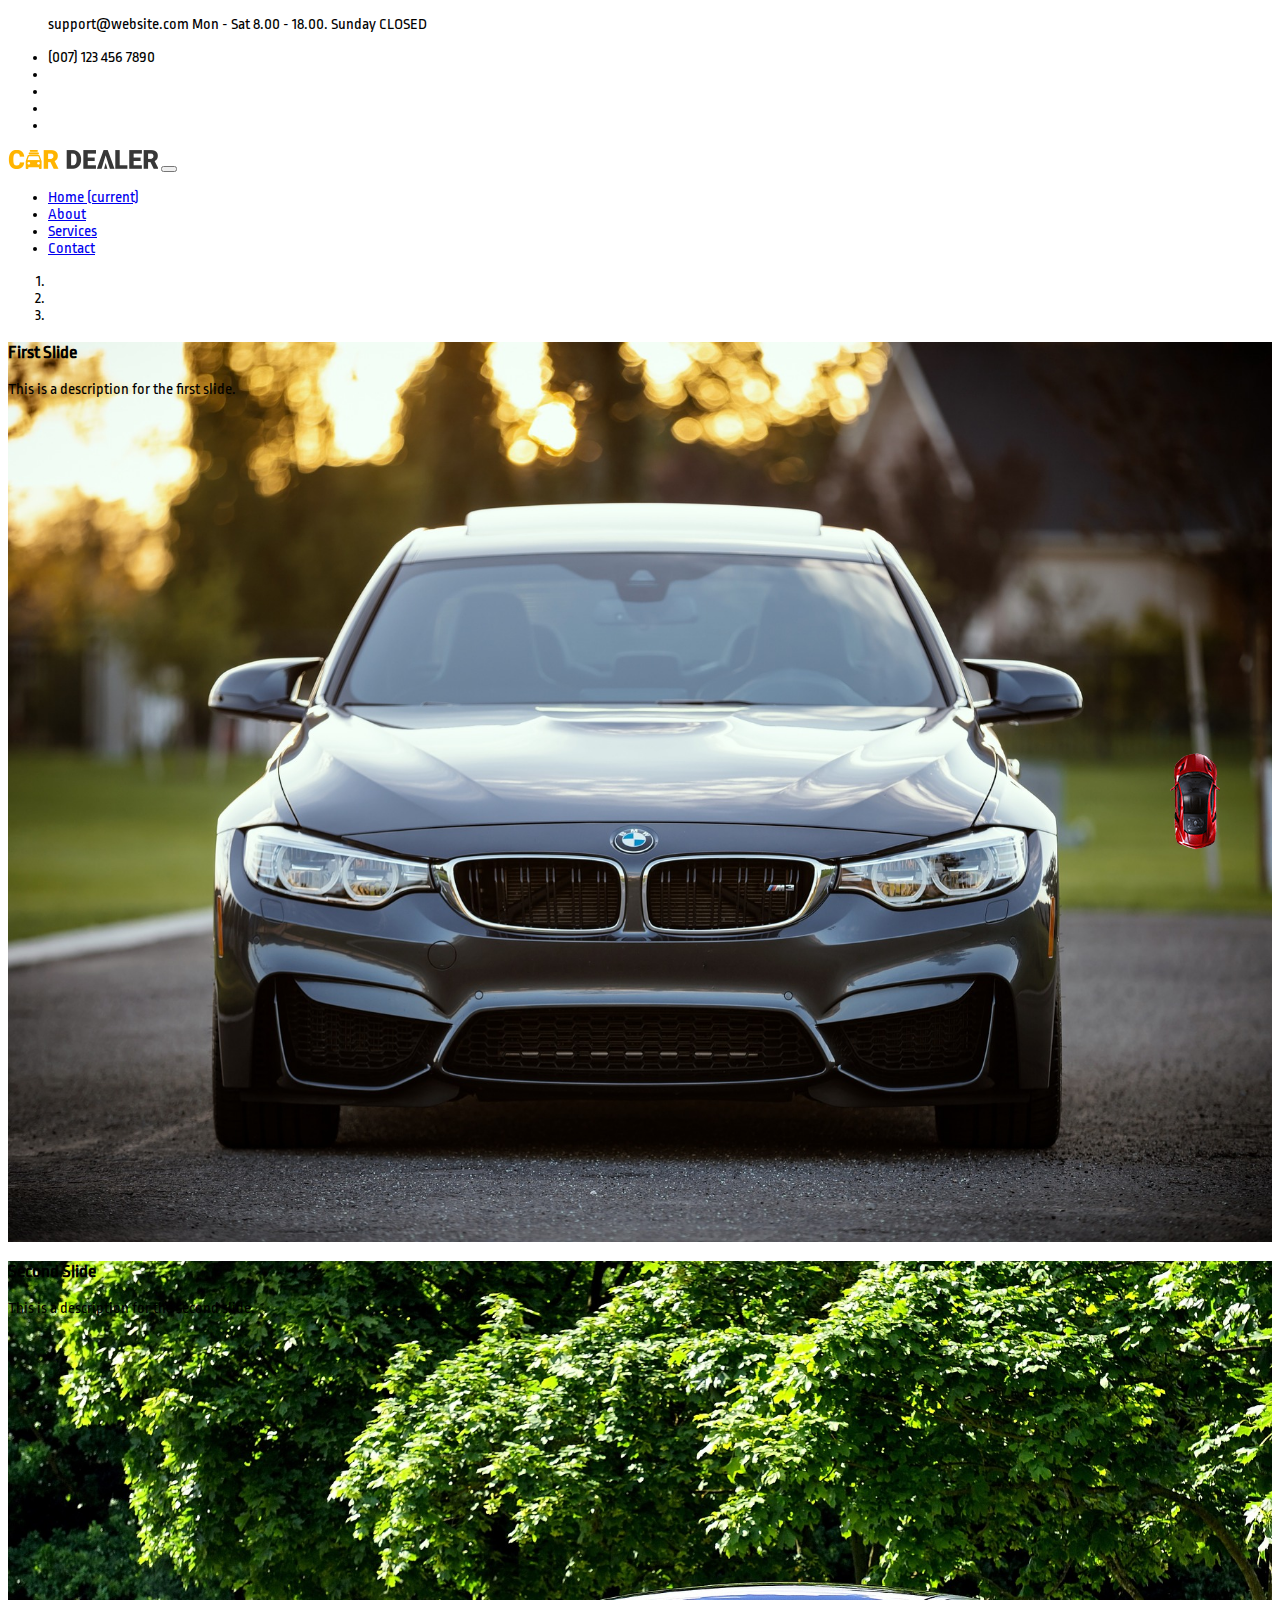
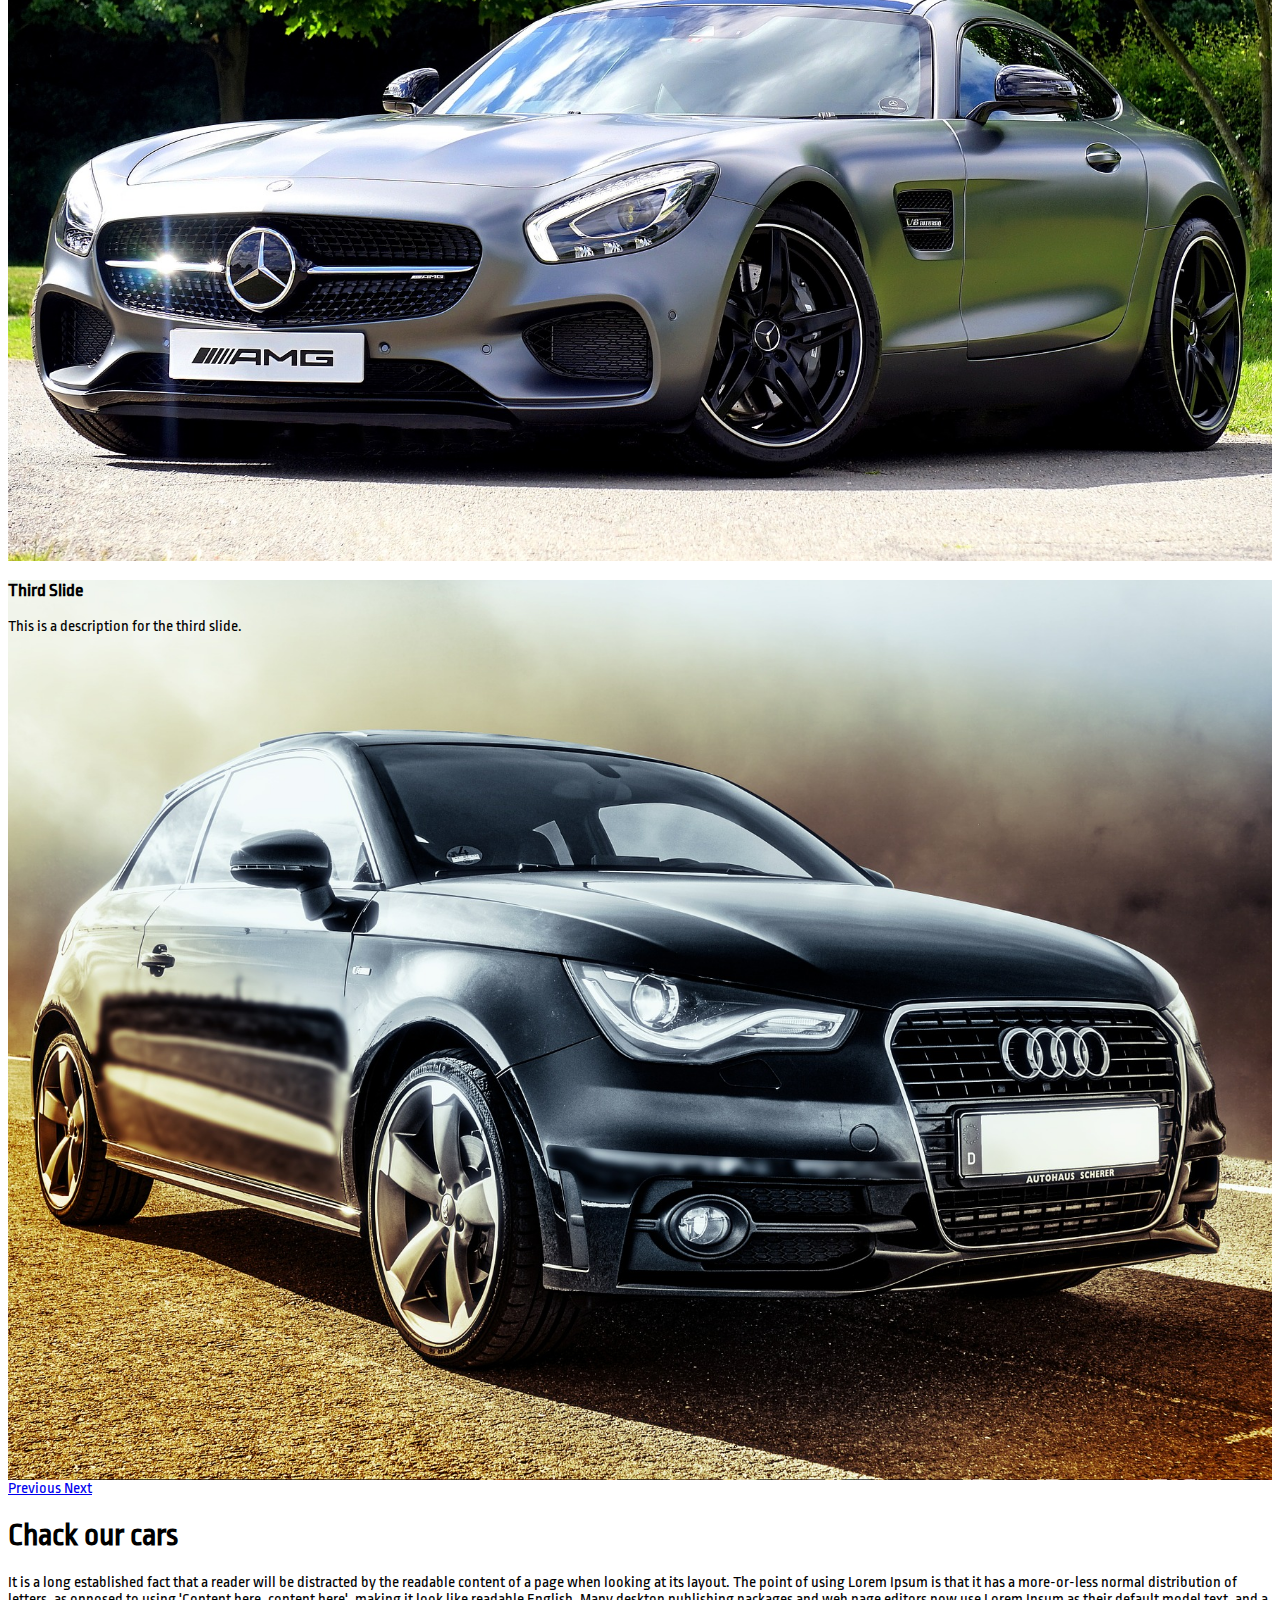
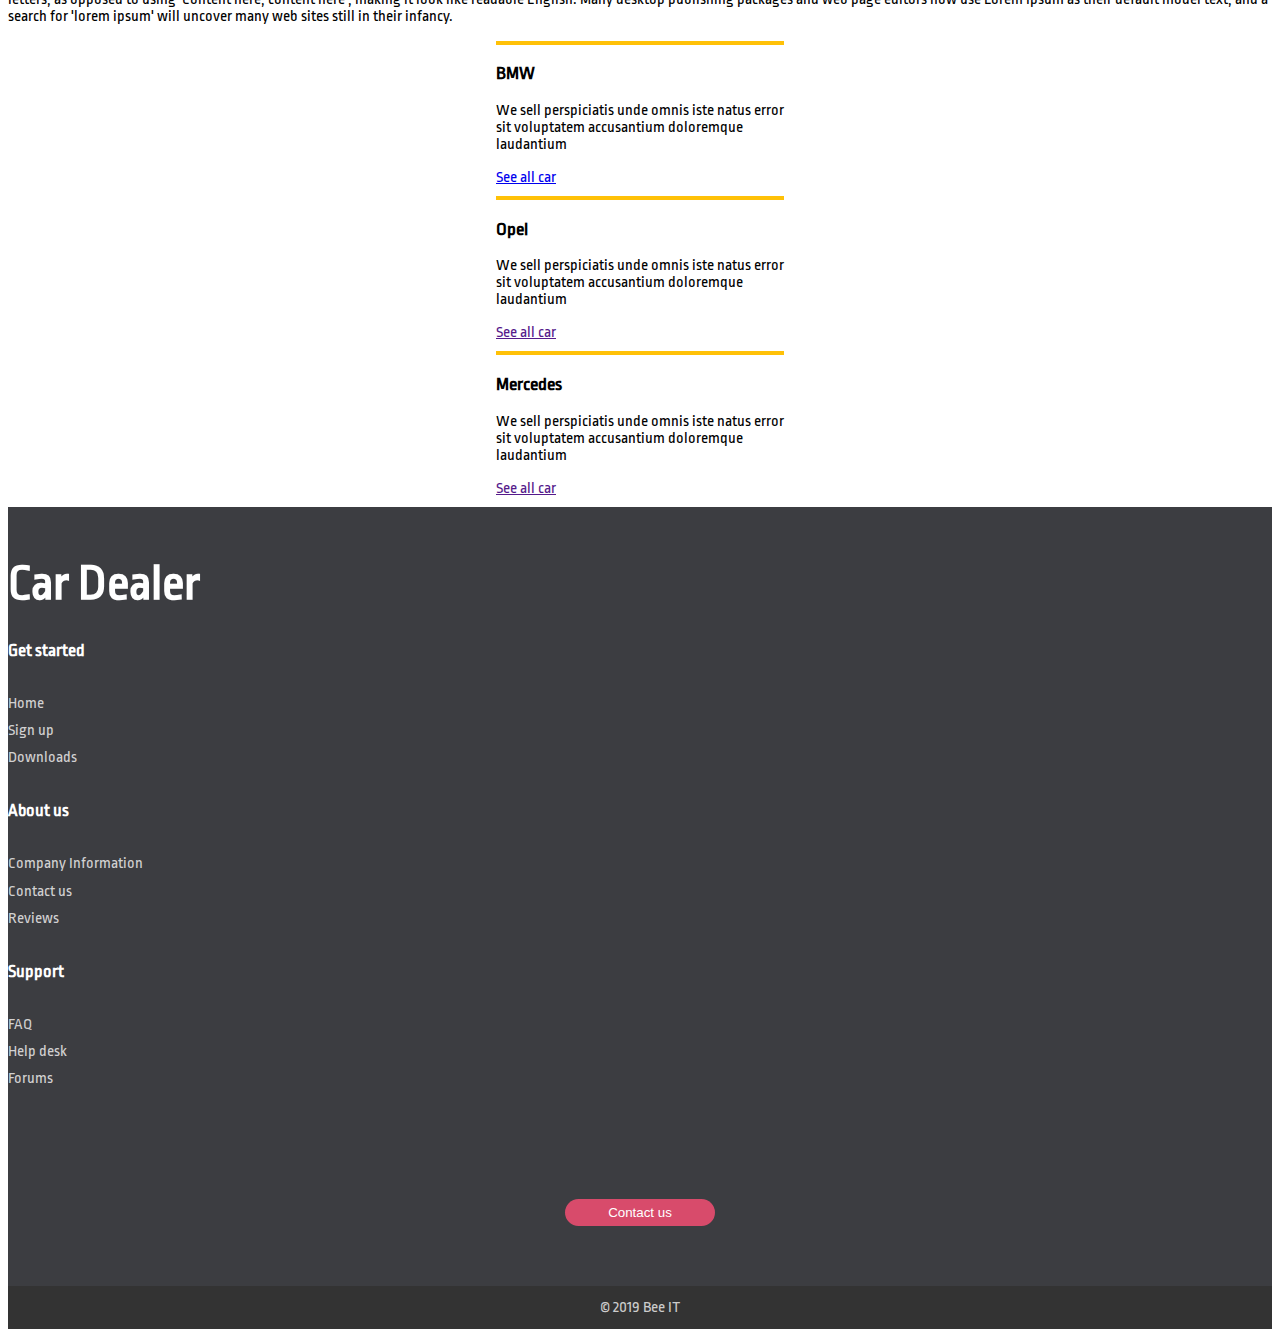
<file: index.html>
<!doctype html>
<html lang="en">
  <head>
    <!-- Required meta tags -->
    <meta charset="utf-8">
    <meta name="viewport" content="width=device-width, initial-scale=1, shrink-to-fit=no">
    <!-- Font awesome -->
    <link rel="stylesheet" href="https://use.fontawesome.com/releases/v5.6.3/css/all.css" integrity="sha384-UHRtZLI+pbxtHCWp1t77Bi1L4ZtiqrqD80Kn4Z8NTSRyMA2Fd33n5dQ8lWUE00s/" crossorigin="anonymous">
    <!-- Bootstrap CSS -->
    <link rel="stylesheet" href="https://stackpath.bootstrapcdn.com/bootstrap/4.2.1/css/bootstrap.min.css" integrity="sha384-GJzZqFGwb1QTTN6wy59ffF1BuGJpLSa9DkKMp0DgiMDm4iYMj70gZWKYbI706tWS" crossorigin="anonymous">
    <!-- Google font -->
    <link href="https://fonts.googleapis.com/css?family=Ropa+Sans" rel="stylesheet">
    <!-- My CSS -->
    <link rel="stylesheet" href="css/style.css">
    <title>CarDealer</title>
    <link rel="shortcut icon" href="img/favicon.ico" type="image/x-icon"/>
  </head>
  <body>

    <div class="container-fluid topbar bg-dark pt-3 pb-3">
        <div class="container text-light">
            <div class="row">
                <div class="col-lg-6 col-md-12">
                  <div class="topbar-left text-lg-left text-center">
                     <ul class="list-inline mb-0">
                       <li class="c-row"> <i class="fa fa-envelope mr-2"> </i> support@website.com</li> 
                       <li class="c-row ml-3"> <i class="fa fa-clock mr-2"></i> Mon - Sat 8.00 - 18.00. Sunday CLOSED</li>
                     </ul>
                  </div>
                </div>
                <div class="col-lg-6 col-md-12">
                  <div class="topbar-right text-lg-right text-center info-phone">
                     <ul class="list-inline mb-0 social-link">
                       <li class="d-inline-block"> <i class="fa fa-phone"></i> (007) 123 456 7890</li> 
                       <li class="d-inline-block ml-2"><a href="#" class="text-white"><i class="fab fa-facebook-f"></i></i></a></li>   
                       <li class="d-inline-block ml-3"><a href="#" class="text-white"><i class="fab fa-twitter"></i></a></li>   
                       <li class="d-inline-block ml-3"><a href="#" class="text-white"><i class="fab fa-instagram"></i></i></a></li>   
                       <li class="d-inline-block ml-3"><a href="#" class="text-white"><i class="fab fa-youtube"></i></a></li>   
                     </ul>
                  </div>
                </div>
            </div>
        </div>
    </div>
    
    <!-- Navigation -->
    <nav class="navbar navbar-expand-lg navbar-dark bg-light">
            <div class="container">
              <img class="navbar-brand" src="img/logo.png" alt="carDealer" width="150">
              <button class="navbar-toggler bg-dark" type="button" data-toggle="collapse" data-target="#navbarResponsive" aria-controls="navbarResponsive" aria-expanded="false" aria-label="Toggle navigation">
                <span class="navbar-toggler-icon"></span>
              </button>
              <div class="collapse navbar-collapse" id="navbarResponsive">
                <ul class="navbar-nav ml-auto">
                  <li class="nav-item active">
                    <a class="nav-link" href="#">Home
                      <span class="sr-only">(current)</span>
                    </a>
                  </li>
                  <li class="nav-item">
                    <a class="nav-link text-dark" href="#">About</a>
                  </li>
                  <li class="nav-item">
                    <a class="nav-link text-dark" href="#">Services</a>
                  </li>
                  <li class="nav-item">
                    <a class="nav-link text-dark" href="#">Contact</a>
                  </li>
                </ul>
              </div>
            </div>
          </nav>
      
          <header>
            <div id="carouselExampleIndicators" class="carousel slide" data-ride="carousel">
              <ol class="carousel-indicators">
                <li data-target="#carouselExampleIndicators" data-slide-to="0" class="active"></li>
                <li data-target="#carouselExampleIndicators" data-slide-to="1"></li>
                <li data-target="#carouselExampleIndicators" data-slide-to="2"></li>
              </ol>
              <div class="carousel-inner" role="listbox">
                <!-- Slide One - Set the background image for this slide in the line below -->
                <div class="carousel-item active" style="background-image: url('img/screen1.jpg')">
                  <div class="carousel-caption d-none d-md-block">
                    <h3>First Slide</h3>
                    <p>This is a description for the first slide.</p>
                  </div>
                </div>
                <!-- Slide Two - Set the background image for this slide in the line below -->
                <div class="carousel-item" style="background-image: url('img/screen2.jpg')">
                  <div class="carousel-caption d-none d-md-block">
                    <h3>Second Slide</h3>
                    <p>This is a description for the second slide.</p>
                  </div>
                </div>
                <!-- Slide Three - Set the background image for this slide in the line below -->
                <div class="carousel-item" style="background-image: url('img/screen3.jpg')">
                  <div class="carousel-caption d-none d-md-block">
                    <h3>Third Slide</h3>
                    <p>This is a description for the third slide.</p>
                  </div>
                </div>
              </div>
              <a class="carousel-control-prev" href="#carouselExampleIndicators" role="button" data-slide="prev">
                <span class="carousel-control-prev-icon" aria-hidden="true"></span>
                <span class="sr-only">Previous</span>
              </a>
              <a class="carousel-control-next" href="#carouselExampleIndicators" role="button" data-slide="next">
                <span class="carousel-control-next-icon" aria-hidden="true"></span>
                <span class="sr-only">Next</span>
              </a>
            </div>
          </header>

        <section class="py-5">
            <div class="container">
                <h1 class="text-center">Chack our cars</h1>
                <p class="mt-5 mb-5">It is a long established fact that a reader will be distracted by the readable content of a page when looking at its layout. The point of using Lorem Ipsum is that it has a more-or-less normal distribution of letters, as opposed to using 'Content here, content here', making it look like readable English. Many desktop publishing packages and web page editors now use Lorem Ipsum as their default model text, and a search for 'lorem ipsum' will uncover many web sites still in their infancy.</p>
                <div class='row cards'>
                    <div class="col-md-3 col-12 pt-3 pl-4 pr-4 pb-3 bg-light" style="width: 18rem;">
                        <i class="fas fa-car"></i>
                        <h3 class="font-weight-bold">BMW</h3>
                        <p>We sell perspiciatis unde omnis iste natus error sit voluptatem accusantium doloremque laudantium</p>
                        <a href='models.html' class="btn btn-warning">See all car</a>
                    </div>
                    <div class="col-md-3 col-12 ml-1 pt-3 pl-4 pr-4 pb-3 bg-light" style="width: 18rem;">
                        <i class="fas fa-car"></i>
                        <h3 class="font-weight-bold">Opel</h3>
                        <p>We sell perspiciatis unde omnis iste natus error sit voluptatem accusantium doloremque laudantium</p>
                        <a href='' class="btn btn-warning">See all car</a>
                    </div>
                    <div class="col-md-3 col-12 ml-1 pt-3 pl-4 pr-4 pb-3 bg-light" style="width: 18rem;">
                        <i class="fas fa-car"></i>
                        <h3 class="font-weight-bold">Mercedes</h3>
                        <p>We sell perspiciatis unde omnis iste natus error sit voluptatem accusantium doloremque laudantium</p>
                        <a href='' class="btn btn-warning">See all car</a>
                    </div>
                </div>
            </div>
        </section>

        <!-- Footer -->
      <footer id="myFooter">
            <div class="container">
                <div class="row">
                    <div class="col-sm-3">
                        <h2 class="logo"><a href="#"> Car Dealer </a></h2>
                    </div>
                    <div class="col-sm-2">
                        <h5>Get started</h5>
                        <ul>
                            <li><a href="#">Home</a></li>
                            <li><a href="#">Sign up</a></li>
                            <li><a href="#">Downloads</a></li>
                        </ul>
                    </div>
                    <div class="col-sm-2">
                        <h5>About us</h5>
                        <ul>
                            <li><a href="#">Company Information</a></li>
                            <li><a href="#">Contact us</a></li>
                            <li><a href="#">Reviews</a></li>
                        </ul>
                    </div>
                    <div class="col-sm-2">
                        <h5>Support</h5>
                        <ul>
                            <li><a href="#">FAQ</a></li>
                            <li><a href="#">Help desk</a></li>
                            <li><a href="#">Forums</a></li>
                        </ul>
                    </div>
                    <div class="col-sm-3">
                        <div class="social-networks">
                            <a href="#" class="twitter"><i class="fab fa-facebook-f"></i></a>
                            <a href="#" class="facebook"><i class="fab fa-twitter"></i></a>
                            <a href="#" class="google"><i class="fab fa-instagram"></i></a>
                        </div>
                        <button type="button" class="btn btn-default">Contact us</button>
                    </div>
                </div>
            </div>
            <div class="footer-copyright">
                <p>© 2019 Bee IT </p>
            </div>
        </footer>
        <img src="img/car.png" alt="" id='car-scroll-top'>
    <!-- Optional JavaScript -->
    
    <!-- jQuery first, then Popper.js, then Bootstrap JS -->
    <script src="https://code.jquery.com/jquery-3.3.1.slim.min.js" integrity="sha384-q8i/X+965DzO0rT7abK41JStQIAqVgRVzpbzo5smXKp4YfRvH+8abtTE1Pi6jizo" crossorigin="anonymous"></script>
    <script src="https://cdnjs.cloudflare.com/ajax/libs/popper.js/1.14.6/umd/popper.min.js" integrity="sha384-wHAiFfRlMFy6i5SRaxvfOCifBUQy1xHdJ/yoi7FRNXMRBu5WHdZYu1hA6ZOblgut" crossorigin="anonymous"></script>
    <script src="https://stackpath.bootstrapcdn.com/bootstrap/4.2.1/js/bootstrap.min.js" integrity="sha384-B0UglyR+jN6CkvvICOB2joaf5I4l3gm9GU6Hc1og6Ls7i6U/mkkaduKaBhlAXv9k" crossorigin="anonymous"></script>
    <script src='js/logic.js'></script>
</body>
</html>
</file>
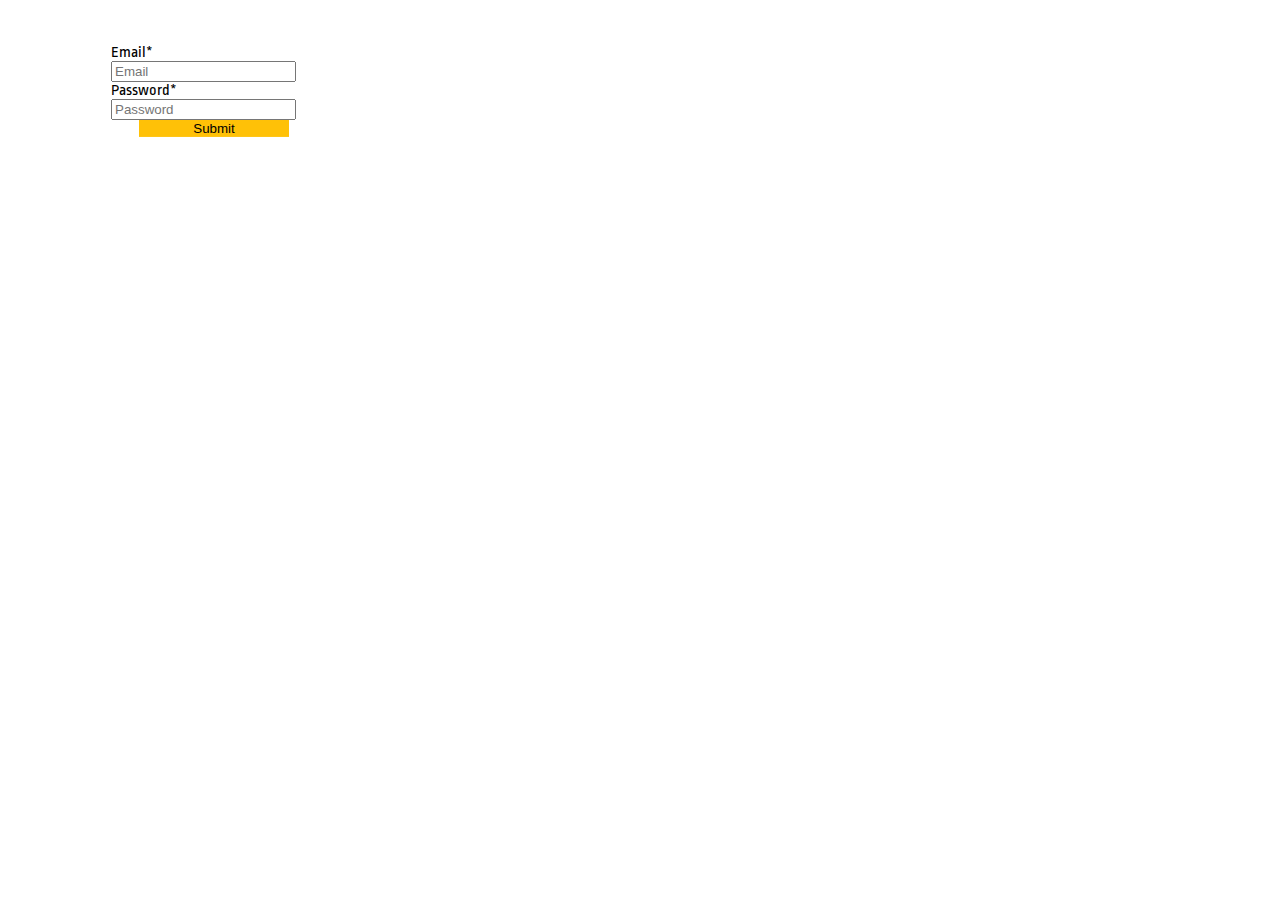
<file: login.html>
<!doctype html>
<html lang="en">
    <head>
        <!-- Required meta tags -->
        <meta charset="utf-8">
        <meta name="viewport" content="width=device-width, initial-scale=1, shrink-to-fit=no">
        <!-- Font awesome -->
        <link rel="stylesheet" href="https://use.fontawesome.com/releases/v5.6.3/css/all.css" integrity="sha384-UHRtZLI+pbxtHCWp1t77Bi1L4ZtiqrqD80Kn4Z8NTSRyMA2Fd33n5dQ8lWUE00s/" crossorigin="anonymous">
        <!-- Bootstrap CSS -->
        <link rel="stylesheet" href="https://stackpath.bootstrapcdn.com/bootstrap/4.2.1/css/bootstrap.min.css" integrity="sha384-GJzZqFGwb1QTTN6wy59ffF1BuGJpLSa9DkKMp0DgiMDm4iYMj70gZWKYbI706tWS" crossorigin="anonymous">
        <!-- Google font -->
        <link href="https://fonts.googleapis.com/css?family=Ropa+Sans" rel="stylesheet">
        <!-- Slick -->
        <link rel="stylesheet" type="text/css" href="slick/slick.css"/>
        <link rel="stylesheet" type="text/css" href="slick/slick-theme.css"/>
        <!-- My CSS -->
        <link rel="stylesheet" href="css/style.css">
        <title>CarDealer</title>
        <link rel="shortcut icon" href="img/favicon.ico" type="image/x-icon"/>
    </head>
    <body>
        <div class="row justify-content-center">
            <div class="col-lg-6 col-md-12 admin-login">
                <img src="img/logo.png" alt="" width="300">
                <h1 class="text-center">LOGIN TO ADMIN PANEL</h1>
                <form action="" method="GET">
                    <div class="gray-form clearfix">
                        <div class="admin-login-border">
                            <div class="form-group">
                                <label for="">Email*</label>
                                <input type="email" name="email" class="form-control placeholder" placeholder="Email">
                            </div>
                            <div class="form-group mt-3">
                                <label for="">Password*</label>
                                <input type="password" name="password" class="form-control placeholder" placeholder="Password">
                            </div>
                            <input type="submit" name="" class="mt-4 btn btn-primary">
                        </div>
                    </div>
                </form>
            </div>
        </div>   
    </body>
</html>
</file>
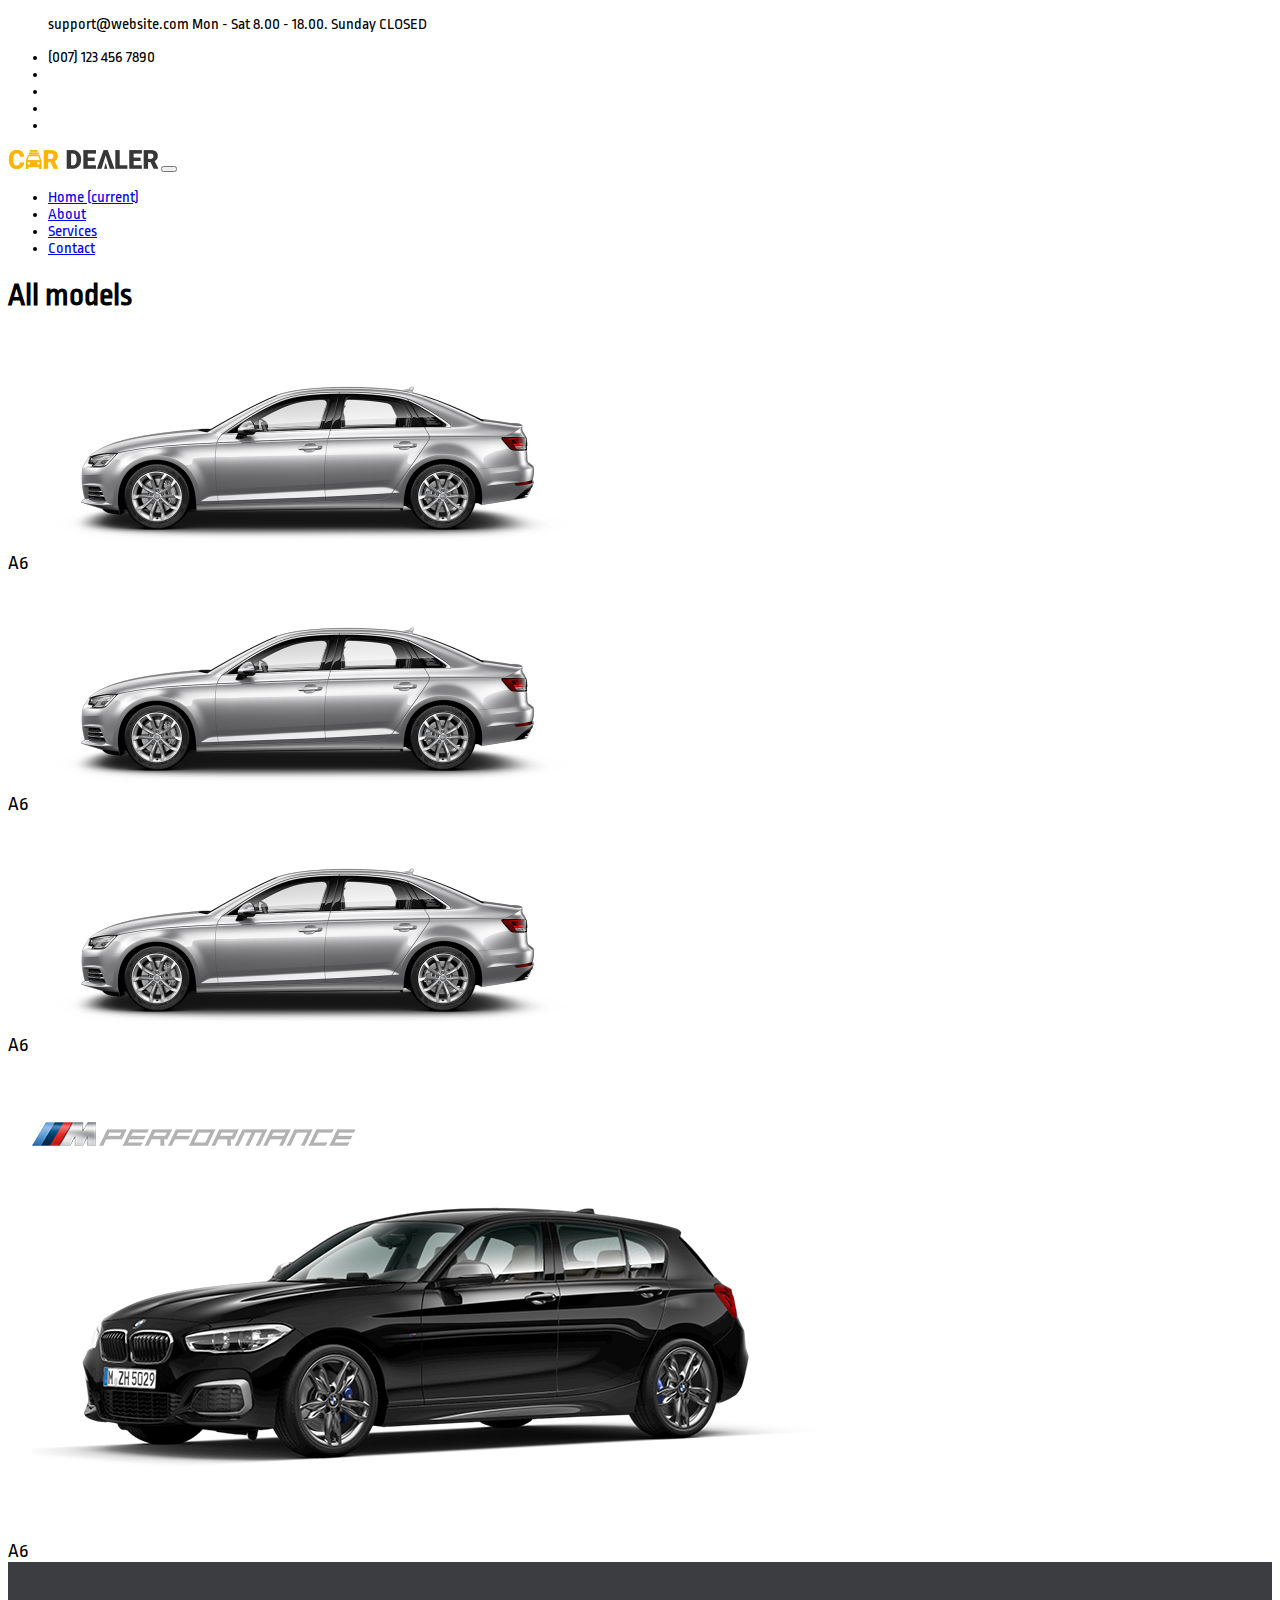
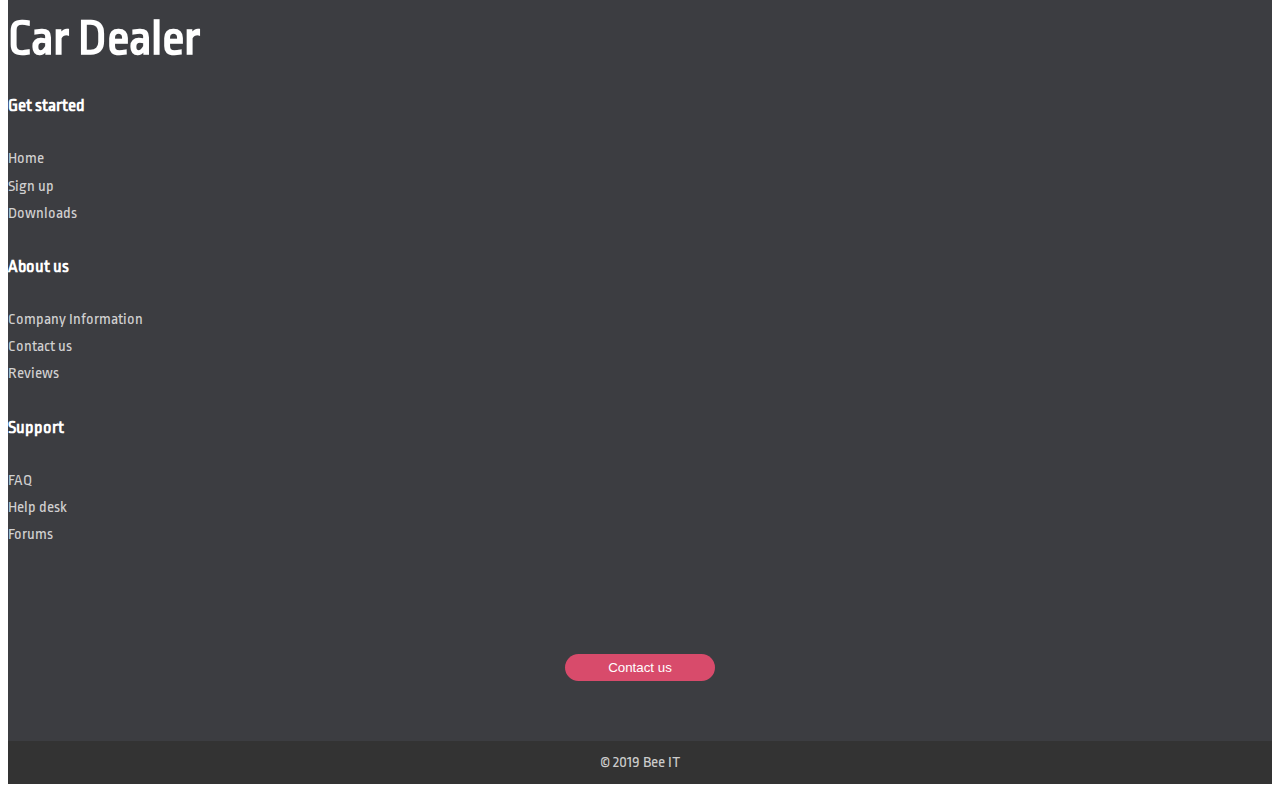
<file: models.html>
<!doctype html>
<html lang="en">
  <head>
    <!-- Required meta tags -->
    <meta charset="utf-8">
    <meta name="viewport" content="width=device-width, initial-scale=1, shrink-to-fit=no">
    <!-- Font awesome -->
    <link rel="stylesheet" href="https://use.fontawesome.com/releases/v5.6.3/css/all.css" integrity="sha384-UHRtZLI+pbxtHCWp1t77Bi1L4ZtiqrqD80Kn4Z8NTSRyMA2Fd33n5dQ8lWUE00s/" crossorigin="anonymous">
    <!-- Bootstrap CSS -->
    <link rel="stylesheet" href="https://stackpath.bootstrapcdn.com/bootstrap/4.2.1/css/bootstrap.min.css" integrity="sha384-GJzZqFGwb1QTTN6wy59ffF1BuGJpLSa9DkKMp0DgiMDm4iYMj70gZWKYbI706tWS" crossorigin="anonymous">
    <!-- Google font -->
    <link href="https://fonts.googleapis.com/css?family=Ropa+Sans" rel="stylesheet">
    <!-- My CSS -->
    <link rel="stylesheet" href="css/style.css">
    <title>CarDealer</title>
    <link rel="shortcut icon" href="img/favicon.ico" type="image/x-icon"/>
  </head>
  <body>

    <div class="container-fluid topbar bg-dark pt-3 pb-3">
        <div class="container text-light">
            <div class="row">
                <div class="col-lg-6 col-md-12">
                  <div class="topbar-left text-lg-left text-center">
                     <ul class="list-inline mb-0">
                       <li class="c-row"> <i class="fa fa-envelope mr-2"> </i> support@website.com</li> 
                       <li class="c-row ml-3"> <i class="fa fa-clock mr-2"></i> Mon - Sat 8.00 - 18.00. Sunday CLOSED</li>
                     </ul>
                  </div>
                </div>
                <div class="col-lg-6 col-md-12">
                  <div class="topbar-right text-lg-right text-center info-phone">
                     <ul class="list-inline mb-0 social-link">
                       <li class="d-inline-block"> <i class="fa fa-phone"></i> (007) 123 456 7890</li> 
                       <li class="d-inline-block ml-2"><a href="#" class="text-white"><i class="fab fa-facebook-f"></i></i></a></li>   
                       <li class="d-inline-block ml-3"><a href="#" class="text-white"><i class="fab fa-twitter"></i></a></li>   
                       <li class="d-inline-block ml-3"><a href="#" class="text-white"><i class="fab fa-instagram"></i></i></a></li>   
                       <li class="d-inline-block ml-3"><a href="#" class="text-white"><i class="fab fa-youtube"></i></a></li>   
                     </ul>
                  </div>
                </div>
            </div>
        </div>
    </div>
    
    <!-- Navigation -->
    <nav class="navbar navbar-expand-lg navbar-dark bg-light">
            <div class="container">
              <img class="navbar-brand" src="img/logo.png" alt="carDealer" width="150">
              <button class="navbar-toggler bg-dark" type="button" data-toggle="collapse" data-target="#navbarResponsive" aria-controls="navbarResponsive" aria-expanded="false" aria-label="Toggle navigation">
                <span class="navbar-toggler-icon"></span>
              </button>
              <div class="collapse navbar-collapse" id="navbarResponsive">
                <ul class="navbar-nav ml-auto">
                  <li class="nav-item active">
                    <a class="nav-link" href="#">Home
                      <span class="sr-only">(current)</span>
                    </a>
                  </li>
                  <li class="nav-item">
                    <a class="nav-link text-dark" href="#">About</a>
                  </li>
                  <li class="nav-item">
                    <a class="nav-link text-dark" href="#">Services</a>
                  </li>
                  <li class="nav-item">
                    <a class="nav-link text-dark" href="#">Contact</a>
                  </li>
                </ul>
              </div>
            </div>
          </nav>

          <section class='pt-5 pb-5'>
              <div class="container cards-car">
                  <h1 class='mb-4'>All models</h1>
                  <div class='row'>
                    <div class='col-md-4 col-12'>
                        <a class="card-link" href="..."></a>
                        <span>A6</span><i class="fas fa-arrow-right ml-3"></i>
                        <img class='col-12' src="img/a4.png">
                    </div>
                    <div class='col-md-4 col-12'>
                        <a class="card-link" href="..."></a>
                        <span>A6</span><i class="fas fa-arrow-right ml-3"></i>
                        <img class='col-12' src="img/a4.png">
                    </div>
                    <div class='col-md-4 col-12'>
                        <a class="card-link" href="..."></a>
                        <span>A6</span><i class="fas fa-arrow-right ml-3"></i>
                        <img class='col-12' src="img/a4.png">
                    </div>
                    <div class='col-md-4 col-12'>
                        <a class="card-link" href="..."></a>
                        <span>A6</span><i class="fas fa-arrow-right ml-3"></i>
                        <img class='col-12' src="img/i5.png">
                    </div>
                  </div>
              </div>
          </section>

        <!-- Footer -->
    <footer id="myFooter">
            <div class="container">
                <div class="row">
                    <div class="col-sm-3">
                        <h2 class="logo"><a href="#"> Car Dealer </a></h2>
                    </div>
                    <div class="col-sm-2">
                        <h5>Get started</h5>
                        <ul>
                            <li><a href="#">Home</a></li>
                            <li><a href="#">Sign up</a></li>
                            <li><a href="#">Downloads</a></li>
                        </ul>
                    </div>
                    <div class="col-sm-2">
                        <h5>About us</h5>
                        <ul>
                            <li><a href="#">Company Information</a></li>
                            <li><a href="#">Contact us</a></li>
                            <li><a href="#">Reviews</a></li>
                        </ul>
                    </div>
                    <div class="col-sm-2">
                        <h5>Support</h5>
                        <ul>
                            <li><a href="#">FAQ</a></li>
                            <li><a href="#">Help desk</a></li>
                            <li><a href="#">Forums</a></li>
                        </ul>
                    </div>
                    <div class="col-sm-3">
                        <div class="social-networks">
                            <a href="#" class="twitter"><i class="fab fa-facebook-f"></i></a>
                            <a href="#" class="facebook"><i class="fab fa-twitter"></i></a>
                            <a href="#" class="google"><i class="fab fa-instagram"></i></a>
                        </div>
                        <button type="button" class="btn btn-default">Contact us</button>
                    </div>
                </div>
            </div>
            <div class="footer-copyright">
                <p>© 2019 Bee IT </p>
            </div>
        </footer>


    <script type="text/javascript" src="http://ajax.googleapis.com/ajax/libs/jquery/1.7.2/jquery.min.js"></script>
    <!-- Optional JavaScript -->
    <script src='js/logic.js'></script>
    <!-- jQuery first, then Popper.js, then Bootstrap JS -->
    <script src="https://code.jquery.com/jquery-3.3.1.slim.min.js" integrity="sha384-q8i/X+965DzO0rT7abK41JStQIAqVgRVzpbzo5smXKp4YfRvH+8abtTE1Pi6jizo" crossorigin="anonymous"></script>
    <script src="https://cdnjs.cloudflare.com/ajax/libs/popper.js/1.14.6/umd/popper.min.js" integrity="sha384-wHAiFfRlMFy6i5SRaxvfOCifBUQy1xHdJ/yoi7FRNXMRBu5WHdZYu1hA6ZOblgut" crossorigin="anonymous"></script>
    <script src="https://stackpath.bootstrapcdn.com/bootstrap/4.2.1/js/bootstrap.min.js" integrity="sha384-B0UglyR+jN6CkvvICOB2joaf5I4l3gm9GU6Hc1og6Ls7i6U/mkkaduKaBhlAXv9k" crossorigin="anonymous"></script>
    <script src='js/logic.js'></script>
</body>
</html>
</file>
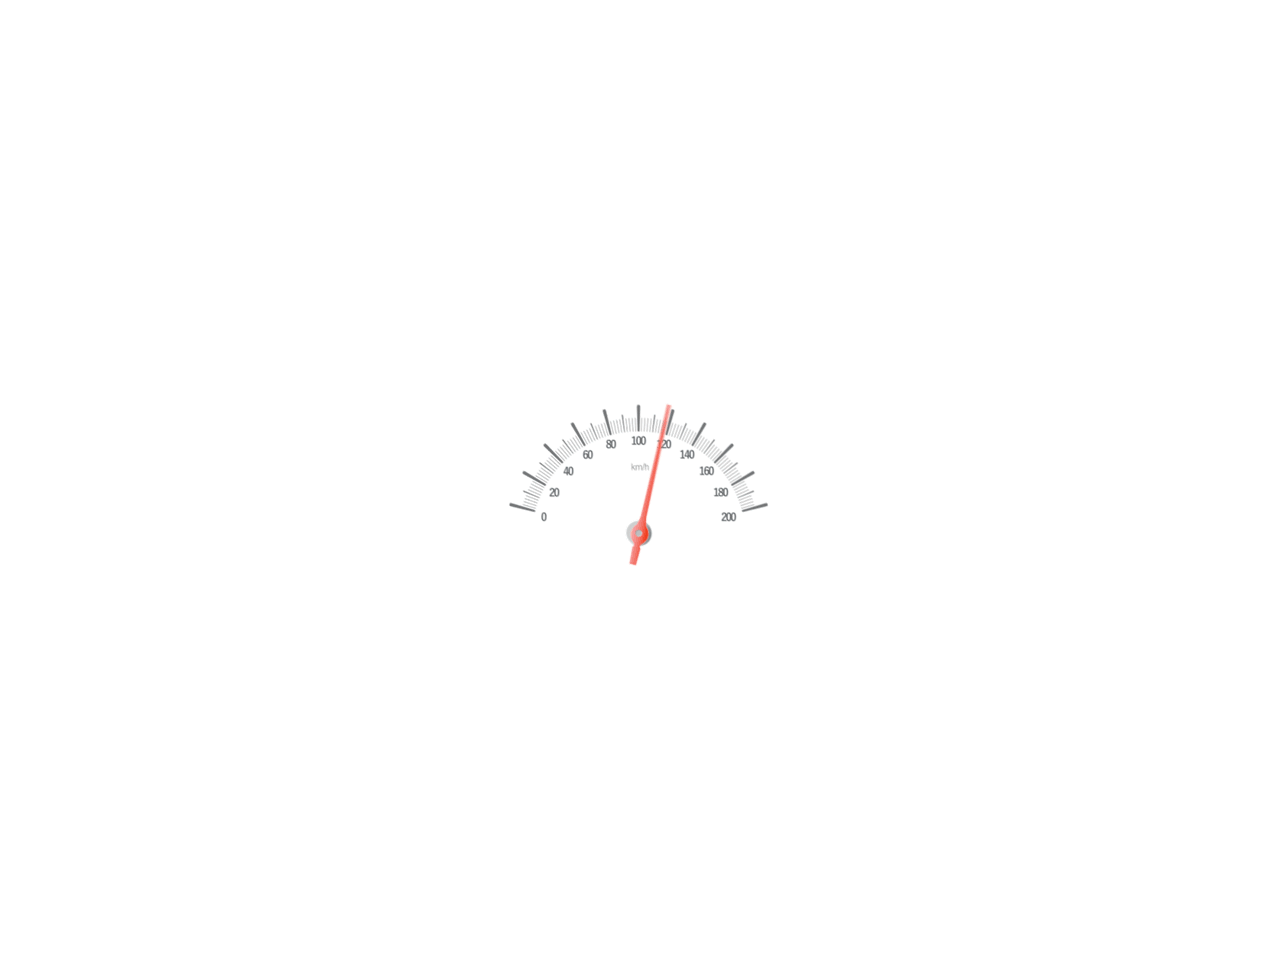
<file: prelaod.html>
<!doctype html>
<html lang="en">
    <head>
        <!-- Required meta tags -->
        <meta charset="utf-8">
        <meta name="viewport" content="width=device-width, initial-scale=1, shrink-to-fit=no">
        <!-- Font awesome -->
        <link rel="stylesheet" href="https://use.fontawesome.com/releases/v5.6.3/css/all.css" integrity="sha384-UHRtZLI+pbxtHCWp1t77Bi1L4ZtiqrqD80Kn4Z8NTSRyMA2Fd33n5dQ8lWUE00s/" crossorigin="anonymous">
        <!-- Bootstrap CSS -->
        <link rel="stylesheet" href="https://stackpath.bootstrapcdn.com/bootstrap/4.2.1/css/bootstrap.min.css" integrity="sha384-GJzZqFGwb1QTTN6wy59ffF1BuGJpLSa9DkKMp0DgiMDm4iYMj70gZWKYbI706tWS" crossorigin="anonymous">
        <!-- Google font -->
        <link href="https://fonts.googleapis.com/css?family=Ropa+Sans" rel="stylesheet">
        <!-- My CSS -->
        <link rel="stylesheet" href="css/style.css">
        <title>CarDealer</title>
        <link rel="shortcut icon" href="img/favicon.ico" type="image/x-icon"/>
    </head>
    <body>
        <div class="container preload-clock">
            <img id='img' src="img/loader.gif" alt="">
        </div>
    </body>
    <!-- Optional JavaScript -->
    <script src='js/logic.js'></script>
    <!-- jQuery first, then Popper.js, then Bootstrap JS -->
    <script src="https://code.jquery.com/jquery-3.3.1.slim.min.js" integrity="sha384-q8i/X+965DzO0rT7abK41JStQIAqVgRVzpbzo5smXKp4YfRvH+8abtTE1Pi6jizo" crossorigin="anonymous"></script>
    <script src="https://cdnjs.cloudflare.com/ajax/libs/popper.js/1.14.6/umd/popper.min.js" integrity="sha384-wHAiFfRlMFy6i5SRaxvfOCifBUQy1xHdJ/yoi7FRNXMRBu5WHdZYu1hA6ZOblgut" crossorigin="anonymous"></script>
    <script src="https://stackpath.bootstrapcdn.com/bootstrap/4.2.1/js/bootstrap.min.js" integrity="sha384-B0UglyR+jN6CkvvICOB2joaf5I4l3gm9GU6Hc1og6Ls7i6U/mkkaduKaBhlAXv9k" crossorigin="anonymous"></script>
    </body>
</html>
</file>
<file: css/style.css>
body{
    position: relative;
    font-family: 'Ropa Sans', sans-serif;
    overflow-x: hidden;
}

.c-row{
    display: inline-block;
}

#car-scroll-top{
    position: fixed;
    bottom: 50px;
    right: 50px;
}

#car-scroll-top:hover{
    cursor: pointer;
}

 .carousel-item {
    height: 100vh;
    min-height: 300px;
    background: no-repeat center center scroll;
    -webkit-background-size: cover;
    -moz-background-size: cover;
    -o-background-size: cover;
    background-size: cover;
  }

.cards div{
    margin: 0 auto;
    float: none;
    margin-bottom: 10px;
    border-top: 4px solid #ffc107;
}

.cards i{
    font-size: 40px;
    color: #ffc107;
    margin-bottom: 10px; 
}

.cards h2{
    font-family: 'Ropa Sans', sans-serif;
}

.cards-car{
    position: relative;
    width: 100%;
    border: 0;
}

.cars-car div:hover{
    border: 5px solid black;
    transition: 600ms;
}

.cards-car a{
    position: absolute;
    width: 100%;
    height: 100%;
    z-index: 2;
}
    
.cards-car span{
    font-size: 20px; 
}

.cards-car i{
    color: #ffc107;
}

.preload-clock img{
    display: block;
    margin: 30% auto;
}

.error-car{
    position: relative;
}

.error-car h2{
    position: absolute;
    left: 0; 
    right: 0; 
    margin-left: auto; 
    margin-right: auto; 
    font-size: 28em;
    z-index: -1;
}

.error-car img{
    width: 100%;
    margin-top: 350px;
}

.error-car h3{
    color: #ffc107;
    font-size: 60px;
    margin-bottom: 30px;
}

.error-car h3{
    color: #ffc107;
    font-size: 60px;
    margin-bottom: 30px;
}

.error-car strong{
    font-size: 25px;
    margin-bottom: 30px;
}

.error-car p{
    color: #999999;
    font-size: 16px;
    margin-top: 10px;
}

.error-car p a{
    color: #ffc107;
    font-size: 18px;
    margin-top: 10px;
}

.error-input input[type=text]{
    display: block;
    margin: 20px auto 40px auto;
    width: 55%;
    background-color: #f6f6f6;
    border: none;
    height: 40px;
    padding: 0px 10px 0 10px;
    outline:none;
    box-shadow: none !important;
    text-decoration: none;
    transition: border 200ms ease;
}

.error-input input[type=text]:focus{
    border: 1px solid #ffc107;
}

.slider-for{
	width: 100%;
	height: 400px;
    overflow: hidden;
     
}

.description-list-p i:first-of-type{
    margin-left: 0; 
}

.description-list-p i{
    margin: 0 5px 0 10px;
    color: #00aced;
}

.description-btn-buy{
    display: block;
    margin: 0 auto;
    width: 30%;
    color: #fff;
}

.description-title h2{
    text-transform: uppercase;
    font-weight: 600;
    font-size: 30px;
}

.description-title strong{
    color: #ef1a1a;
    font-size: 33px;
}

.slider-for .item img,
.slider-nav .item img{
	width: 100%;
	min-height: 100%;
}
.slider-nav{
	width: 100%;
	height: 100px;
    margin-bottom: 50px;
}
.slider-nav .slick-track{
	height: 100px;
}
.slick-arrow{
	position: absolute;
    top: 50%;
    z-index: 50;
    margin-top: -5px;
}
.slick-prev{
	left: 0;
}
.slick-next{
	right: 0;
}

.sale-description ul{
    padding: 0;
}

.sale-description ul li{
    list-style-type: none;
    padding: 15px 0 15px 0;
    border-bottom: 1px solid #C8C8C8;
}

.sale-description span{
    width: 180px;
    display: inline-block;
    font-size: 20px;
    color:#999;
}

.sale-description strong{
    display: inline-block;
    font-size: 20px;
}

.tabs {
    max-width: 640px;
    margin: 0 auto;
    /*padding: 0 20px;*/
  }

  #tab-button {
    display: table;
    table-layout: fixed;
    width: 100%;
    margin: 0;
    padding: 0;
    list-style: none;
  }

  #tab-button li {
    display: table-cell;
    width: 20%;
  }

  #tab-button li a {
    display: block;
    padding: .5em;
    
    border-bottom: 3px solid #ffc107;
    text-align: center;
    color: #000;
    text-decoration: none;
  }

  #tab-select{
    display: block;
    margin: 0 auto;
    background: #fff;
    height: 40px;
    outline: none;
    border: 2px solid #ffc107;
  }

  #tab-button li a:hover,
  #tab-button .is-active a {
    border-bottom-color: transparent;
    background: #fff;
  }
  .tab-contents {
    padding: .5em 2em 1em;
  }
  

  .tab-button-outer {
    display: none;
  }

  .tab-contents {
    margin-top: 20px;
  }

.table td,
.table th {
    text-align: center;   
 }

.extra-table input,
.extra-table select{
    outline: none;
 }

.extra-table select{
    width: 40%;
}

.extra-table select:focus{
    outline: none;
    box-shadow: none;
    border: 1px solid #495057;
 }

.extra-table input[type='range']{
    border: none;
}

.card-into-payment button {
    font-size: 20px;
    text-decoration: none !important;
}   

.card-into-payment button span{
    color: #07a4ff;
    transition: all 100ms;
}

.card-into-payment button span:hover{
    color: #055092;
}


/*Payment Collapse*/

.descriptiom-title-shop{
    font-size: 70px;
}

.header-payment:nth-child(2){
    padding-top: 95px; 
}

.header-payment h3{
    font-size: 60px;
    color: #C8C8C8;
}

.header-payment p{
    color: #000;
    font-size: 25px;
    border-bottom: 1px solid #000; 
}

.personal-info h3{
    font-size: 35px;
}

.personal-info input,
.personal-info select{
    display: block;
    margin: 10px auto;
    width: 30%;
    height: 38px;
    border-radius: .25rem;
}

.personal-info input{
    padding: 0 10px 0 10px;
    outline: none;
    border: 1px solid #ced4da;
    transition: border 150ms;
}

.personal-info input:hover{
    padding: 0 10px 0 10px;
    outline: none;
    border: 2px solid #ffc110;
}

.payment-details h3{
    font-size: 35px;
}

.payment-form form{
    border: none !important;
    outline: none !important;
}

.submit-button {
    margin-top: 10px;
}

.fix-from-payment{
    border: none !important;
    outline: none !important;
}

.fix-from-payment input:focus{
    box-shadow: none !important;
}

.fix-from-payment input:hover{
    border: 2px solid #ffc110;
}


/*End*/

/* Footer */

#myFooter {
    background-color: #3c3d41;
    color: white;
    padding-top: 30px;
}

#myFooter .footer-copyright {
    background-color: #333333;
    padding-top: 3px;
    padding-bottom: 3px;
    text-align: center;
}

#myFooter .row {
    margin-bottom: 60px;
}

#myFooter .navbar-brand {
    margin-top: 45px;
    height: 65px;
}

#myFooter .footer-copyright p {
    margin: 10px;
    color: #ccc;
}

#myFooter ul {
    list-style-type: none;
    padding-left: 0;
    line-height: 1.7;
}

#myFooter h5 {
    font-size: 18px;
    color: white;
    font-weight: bold;
    margin-top: 30px;
}

#myFooter h2 a{
    font-size: 50px;
    text-align: center;
    color: #fff;
}

#myFooter a {
    color: #d2d1d1;
    text-decoration: none;
}

#myFooter a:hover,
#myFooter a:focus {
    text-decoration: none;
    color: white;
}

#myFooter .social-networks {
    text-align: center;
    padding-top: 30px;
    padding-bottom: 16px;
}

#myFooter .social-networks a {
    font-size: 32px;
    color: #f9f9f9;
    padding: 10px;
    transition: 0.2s;
}

#myFooter .social-networks a:hover {
    text-decoration: none;
}

#myFooter .facebook:hover {
    color: #0077e2;
}

#myFooter .google:hover {
    color: #ef1a1a;
}

#myFooter .twitter:hover {
    color: #00aced;
}

#myFooter .btn {
    color: white;
    background-color: #d84b6b;
    border-radius: 20px;
    border: none;
    width: 150px;
    display: block;
    margin: 0 auto;
    margin-top: 10px;
    line-height: 25px;
}
/* end Footer */













#wrapper {
    padding-left: 0;
    -webkit-transition: all 0.5s ease;
    -moz-transition: all 0.5s ease;
    -o-transition: all 0.5s ease;
    transition: all 0.5s ease;
  }
  
  #wrapper.toggled {
    padding-left: 250px;
  }
  
  #sidebar-wrapper {
    z-index: 1000;
    position: fixed;
    left: 250px;
    width: 0;
    height: 100%;
    margin-left: -250px;
    overflow-y: auto;
    background: #000;
    -webkit-transition: all 0.5s ease;
    -moz-transition: all 0.5s ease;
    -o-transition: all 0.5s ease;
    transition: all 0.5s ease;
  }
  
  #wrapper.toggled #sidebar-wrapper {
    width: 250px;
  }
  
  #page-content-wrapper {
    width: 100%;
    position: absolute;
    padding: 15px;
  }
  
  #wrapper.toggled #page-content-wrapper {
    position: absolute;
    margin-right: -250px;
  }
  
  
  /* Sidebar Styles */
  
  .sidebar-nav {
    position: absolute;
    top: 0;
    width: 250px;
    margin: 0;
    padding: 0;
    list-style: none;
  }
  
  .sidebar-nav li {
    text-indent: 20px;
    line-height: 40px;
  }
  
  .sidebar-nav li a {
    display: block;
    text-decoration: none;
    color: #999999;
  }
  
  .sidebar-nav li a:hover {
    text-decoration: none;
    color: #fff;
    background: rgba(255, 255, 255, 0.2);
  }
  
  .sidebar-nav li a:active, .sidebar-nav li a:focus {
    text-decoration: none;
  }
  
  .sidebar-nav>.sidebar-brand {
    height: 65px;
    font-size: 18px;
    line-height: 60px;
  }
  
  .sidebar-nav>.sidebar-brand a {
    color: #999999;
  }
  
  .sidebar-nav>.sidebar-brand a:hover {
    color: #fff;
    background: none;
  }
  


.admin-dashboard a{
    color: #fff !important;
}

.admin-dashboard h1{
    font-size: 50px;
}

.admin-dashboard h2{
    font-size: 35px;
}

.admin-dashboard .dashboard-subtitle{
    margin-top: 110px !important;
}



.admin-login{
    position: absolute;
    top: 50%;
    transform: translateY(-50%)
}

.admin-login img{
    display: block;
    margin: 0 auto;
    position: relative;
    top: -75px;
}

.admin-login h1{
    font-size: 45px;
    margin-bottom: 50px;
}

.admin-login .form-group{
    width: 50%;
    margin: 0 auto;
}

.admin-login input[type='submit']{
    display: block;
    margin: 0 auto;
    background: #ffc107;
    border: none;
    width: 150px;
}

.admin-login input:focus{
    box-shadow: none;
    outline: none;
}

.admin-login input:hover{
    border: 1px solid #ffc107;
}

/* Media query*/

@media (max-width: 575.98px) {
    .error-car h2{
        font-size: 12em;
    }

    .error-car img{
        margin-top: 150px;
    }

    .personal-info input,
    .personal-info select{
        display: block;
        margin: 10px auto;
        width: 100%;
        height: 38px;
        border-radius: .25rem;
    }
    .slider-nav .slick-track{
        height: 80px;
    }

    .slider-nav{
        top: -10%;
    }
}

@media (min-width: 576px) and (max-width: 767.98px) {
    .error-car h2{
        font-size: 15em;
    }

    .error-car img{
        margin-top: 200px;
    }

    #myFooter {
        text-align: center;
    }
    .personal-info input,
    .personal-info select{
        display: block;
        margin: 10px auto;
        width: 100%;
        height: 38px;
        border-radius: .25rem;
    }
    .slider-nav .slick-track{
        height: 80px;
    }
    .slider-nav{
        top: -10%;
    }
}

@media screen and (min-width: 768px) {
    .tab-button-outer {
      position: relative;
      z-index: 2;
      display: block;
    }
    .tab-select-outer {
      display: none;
    }
    .tab-contents {
      position: relative;
      top: -1px;
      margin-top: 0;
    }
    #wrapper {
        padding-left: 0;
      }
      #wrapper.toggled {
        padding-left: 250px;
      }
      #sidebar-wrapper {
        width: 0;
      }
      #wrapper.toggled #sidebar-wrapper {
        width: 250px;
      }
      #page-content-wrapper {
        padding: 20px;
        position: relative;
      }
      #wrapper.toggled #page-content-wrapper {
        position: relative;
        margin-right: 0;
      }
      .slider-nav .slick-track{
        height: 90px;
      }
  }

@media (min-width: 768px) and (max-width: 991.98px) {
    .error-car h2{
        font-size: 18em;
    }

    .error-car img{
        margin-top: 220px;
    }

    #tab-button li a{
        font-size: 12px;
    }
}

@media (min-width: 992px) and (max-width: 1199.98px) {
    .error-car h2{
        font-size: 22em;
    }

    .error-car img{
        margin-top: 280px;
    }
    
}

@media (min-width: 1200px) {  }
</file>
